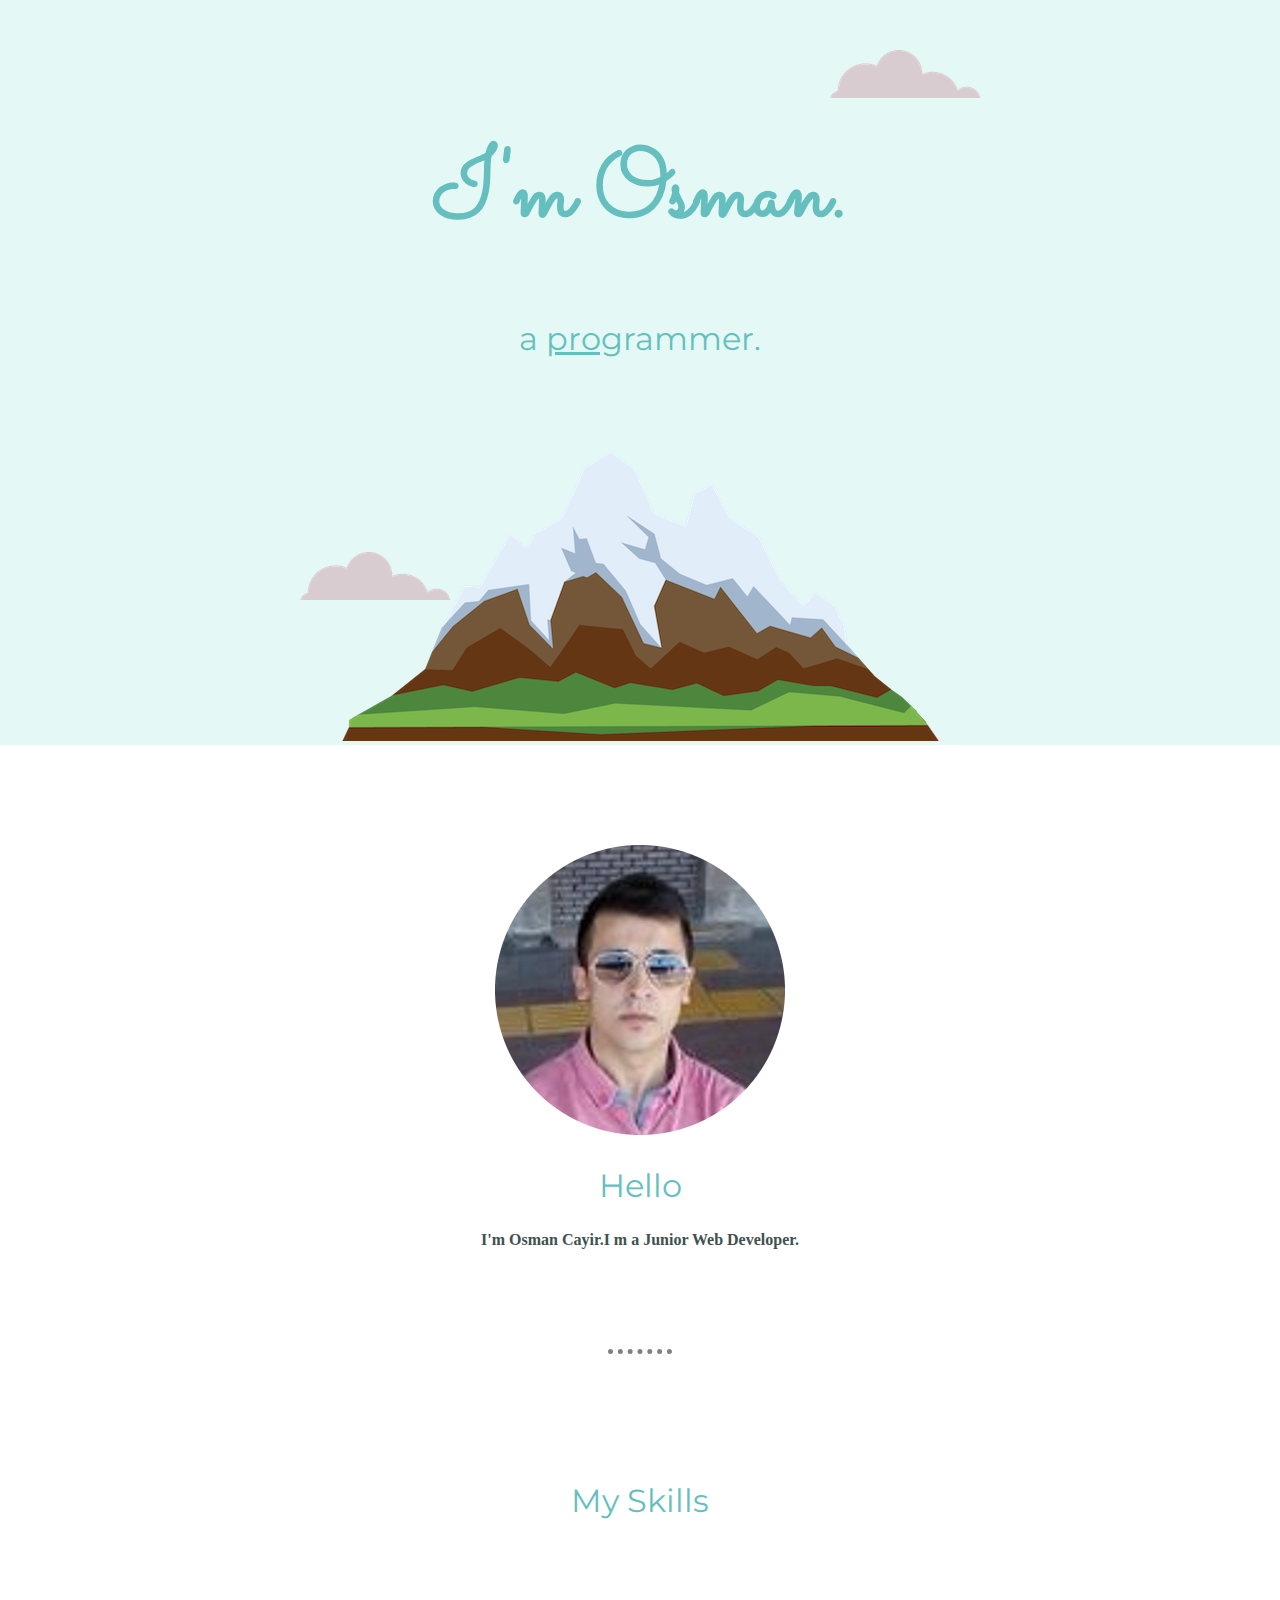
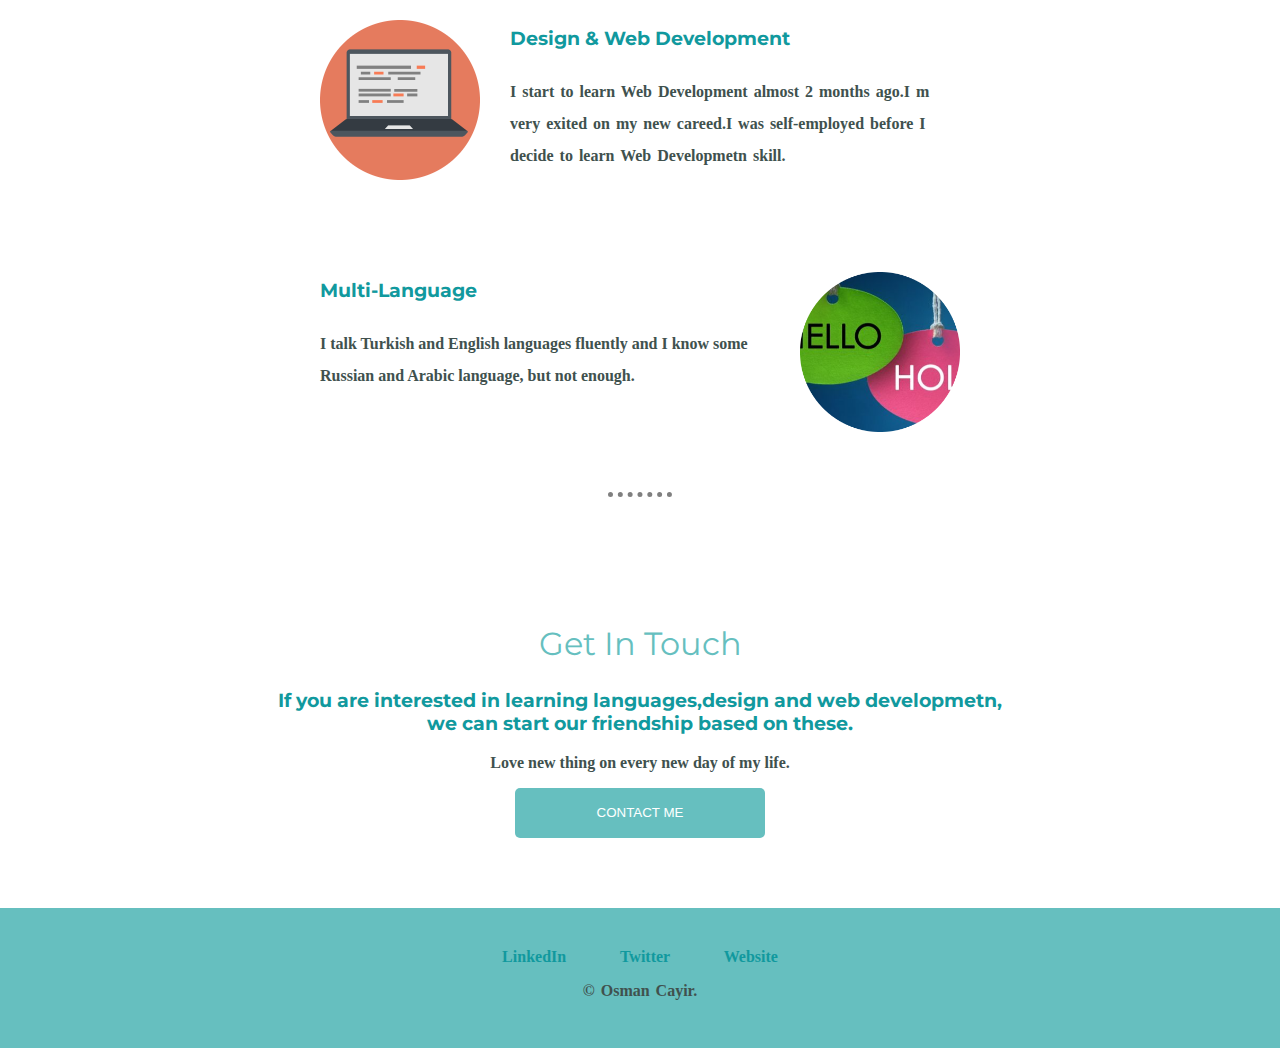
<file: index.html>
<!DOCTYPE html>
<html lang="en" dir="ltr">
  <head>
    <meta charset="utf-8">
    <title>Osman Cayir</title>
    <link rel="stylesheet" href="css/styles.css">
    <link rel="icon" href="favicon.ico">
    <link rel="preconnect" href="https://fonts.googleapis.com">
<link rel="preconnect" href="https://fonts.gstatic.com" crossorigin>
<link href="https://fonts.googleapis.com/css2?family=Merriweather+Sans&family=Montserrat&family=Open+Sans:wght@300;400&family=Sacramento&display=swap" rel="stylesheet">
  </head>
  <body>
    <div class="top-container">
      <img class="top-cloud" src="images/cloud.png" alt="cloud-image">

      <h1>I'm Osman.</h1>
      <h2>a <span class="pro">prog</span>rammer.</h2>
      <img class="bottom-cloud"src="images/cloud.png" alt="cloud-image">
      <img src="images/mountain.png" alt="mountain-image">
    </div>

    <div class="middle-container">
      <div class="profile">
        <img src="images/osman.png" alt="">
        <h2>Hello</h2>
        <p>I'm Osman Cayir.I m a Junior Web Developer.</p>
      </div>
      <hr>
      <div class="skills">
        <h2>My Skills</h2>
        <div class="skill-row">
          <img class="computer-image" src="images/computer.png" alt="">
          <h3 class="">Design & Web Development</h3>
          <p class="p1">I start to learn Web Development almost 2 months ago.I m very exited on my new careed.I was self-employed before I decide to learn Web Developmetn skill.</p>
        </div>
        <div class="skill-row">
          <img class="language-image" src="images/language.png" alt="">
          <h3>Multi-Language</h3>
          <p class="p2">I talk Turkish and English languages fluently and I know some Russian and Arabic language, but not enough.</p>
        </div>
      </div>
      <hr>
      <div class="contact-me">
        <h2>Get In Touch</h2>
        <h3>If you are interested in learning languages,design and web developmetn,<br> we can start our friendship based on these.</h3>
        <p>Love new thing on every new day of my life.</p>
      <a class="btn" href="mailto:osmancayir96@hotmail.com">  <input type="button" name="" value="CONTACT ME"></a>
      </div>
    </div>


    <div class="bottom-container">
      <a class="footer-link" href="https://www.linkedin.com/">LinkedIn</a>
      <a class="footer-link" href="https://twitter.com/">Twitter</a>
      <a class="footer-link" href="https://www.appbrewery.co/">Website</a>
      <p class="p1">© Osman Cayir.</p>
    </div>

  </body>
</html>
</file>
<file: css/styles.css>
body{
  margin:0;
  text-align: center;
  font-family:'Merriweather',serif;
  font-weight: bold;
}

h1{
  line-height: 2;
  margin-top: 50px auto 0 auto;
  margin:0 auto 0 auto; ;
  font-family:'Sacramento',cursive;
  font-size:6em;
  color: #66bfbf;

}
h2{
  font-family: 'Montserrat',sans-serif;
  font-size: 2rem;
  color: #66bfbf;
  font-weight: normal;

}
h3{
    font-family: 'Montserrat',sans-serif;
    color: #11999e;

}
p {
  color: #40514E;
}
hr{
  color:black;
  border-style: none;
  border-top: dotted;
  border-color: grey;
  border-width: 5px;
  width: 5%;
  padding-top: 50px;
  padding-bottom: 50px;
  margin-top: 100px;
}


.computer-image{
  width: 25%;
  float: left;
  margin-right: 30px;
}
.language-image{
  width: 25%;
  float: right;
  marging-left:30px;

}



.skill-row{
  width: 50%;
  margin:100px auto;
  text-align: left;
  line-height:2;
  font-weight: bold;


}

.pro{
  text-decoration: underline;

}
.bottom-cloud {

position: absolute;
left: 300px;
bottom: 300px;

}
.top-cloud {

  position: absolute;
  right: 300px;
  top: 50px;

}

.top-container{
 background-color: #E4F9F5;
padding-top: 100px;
}

.middle-container {

margin-top: 100px;

}

.bottom-container {
background-color: #66BFBF;
word-spacing: 50px;
height: 100px;
padding-top: 40px;
margin-top: 70px;
text-decoration: none;;
}
.footer-link {
  text-decoration: none;
  color: #11999e;
}
 .p1{
   word-spacing: 2px;

 }
 input[type=button] {
   background-color: #66bfbf;
   border-radius: 5px;
   border:none;
   color: white;
   height: 50px;
   width: 250px;
 }
</file>
